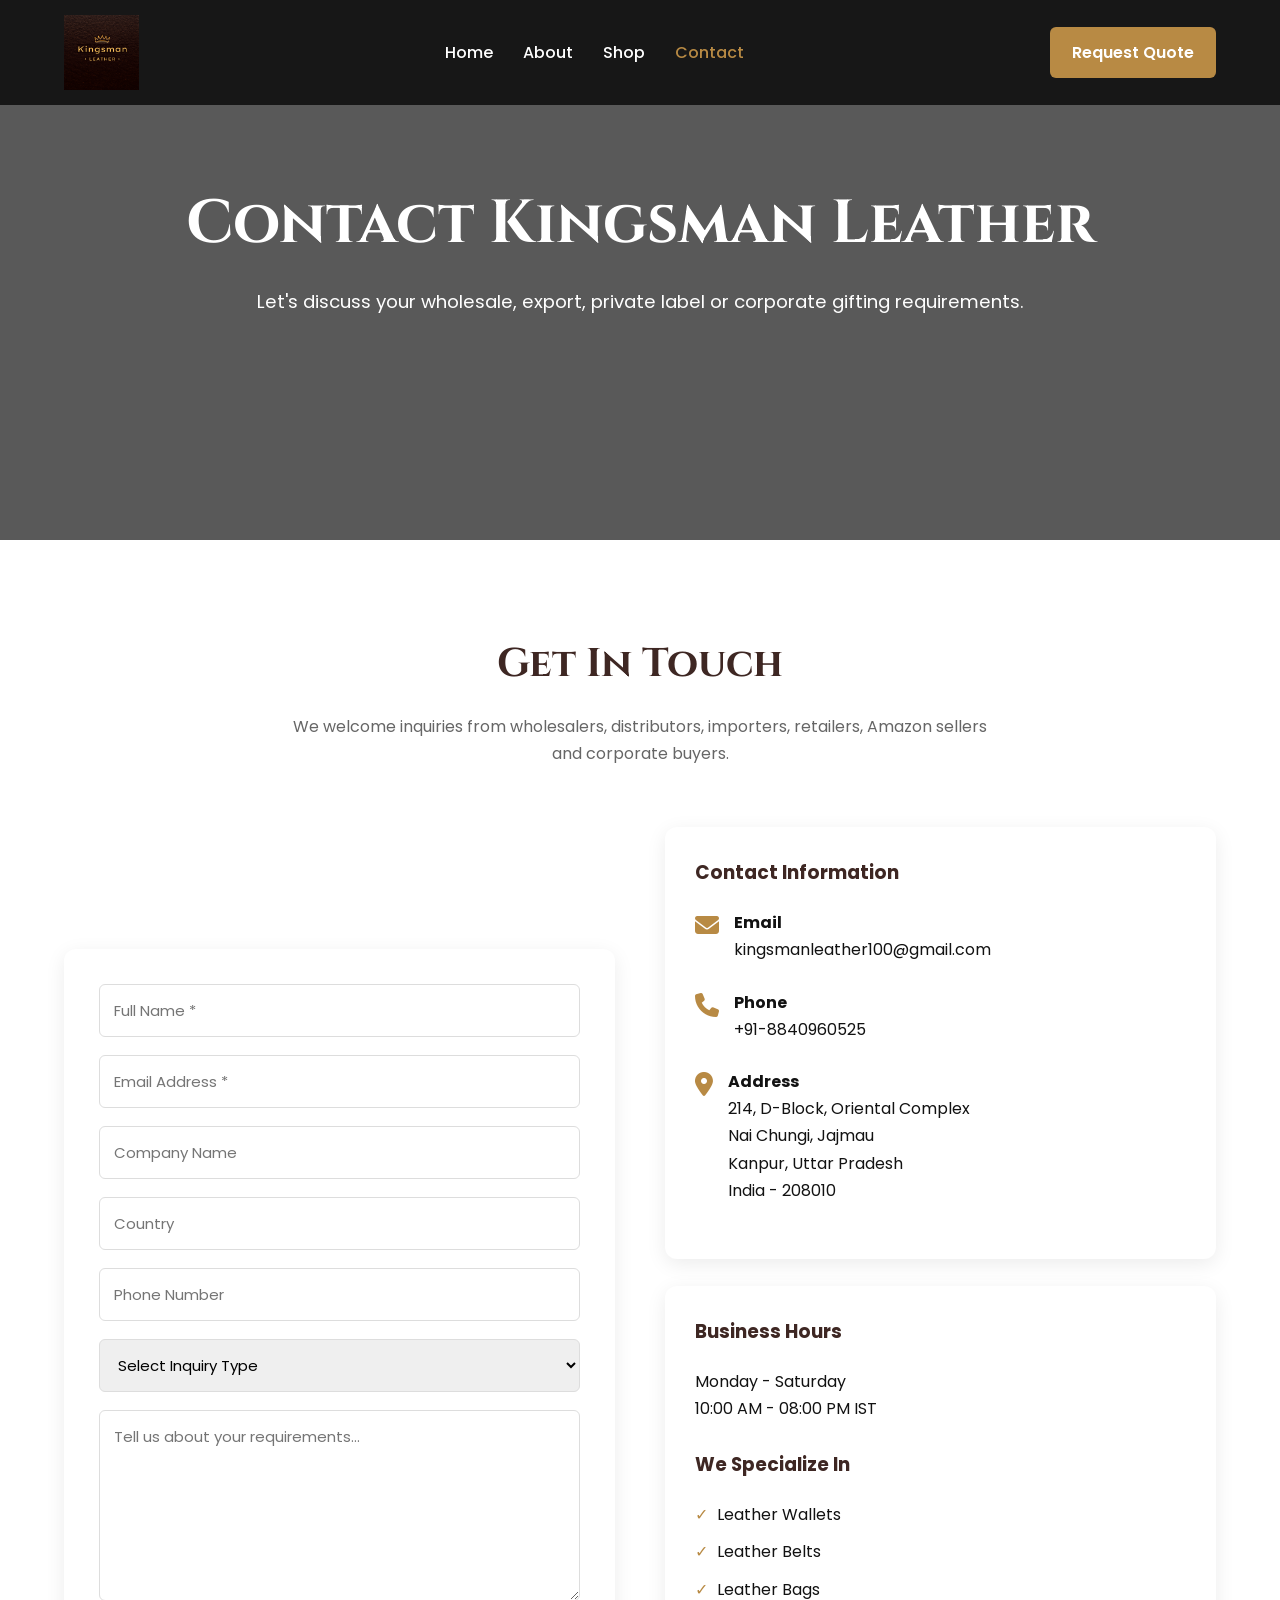
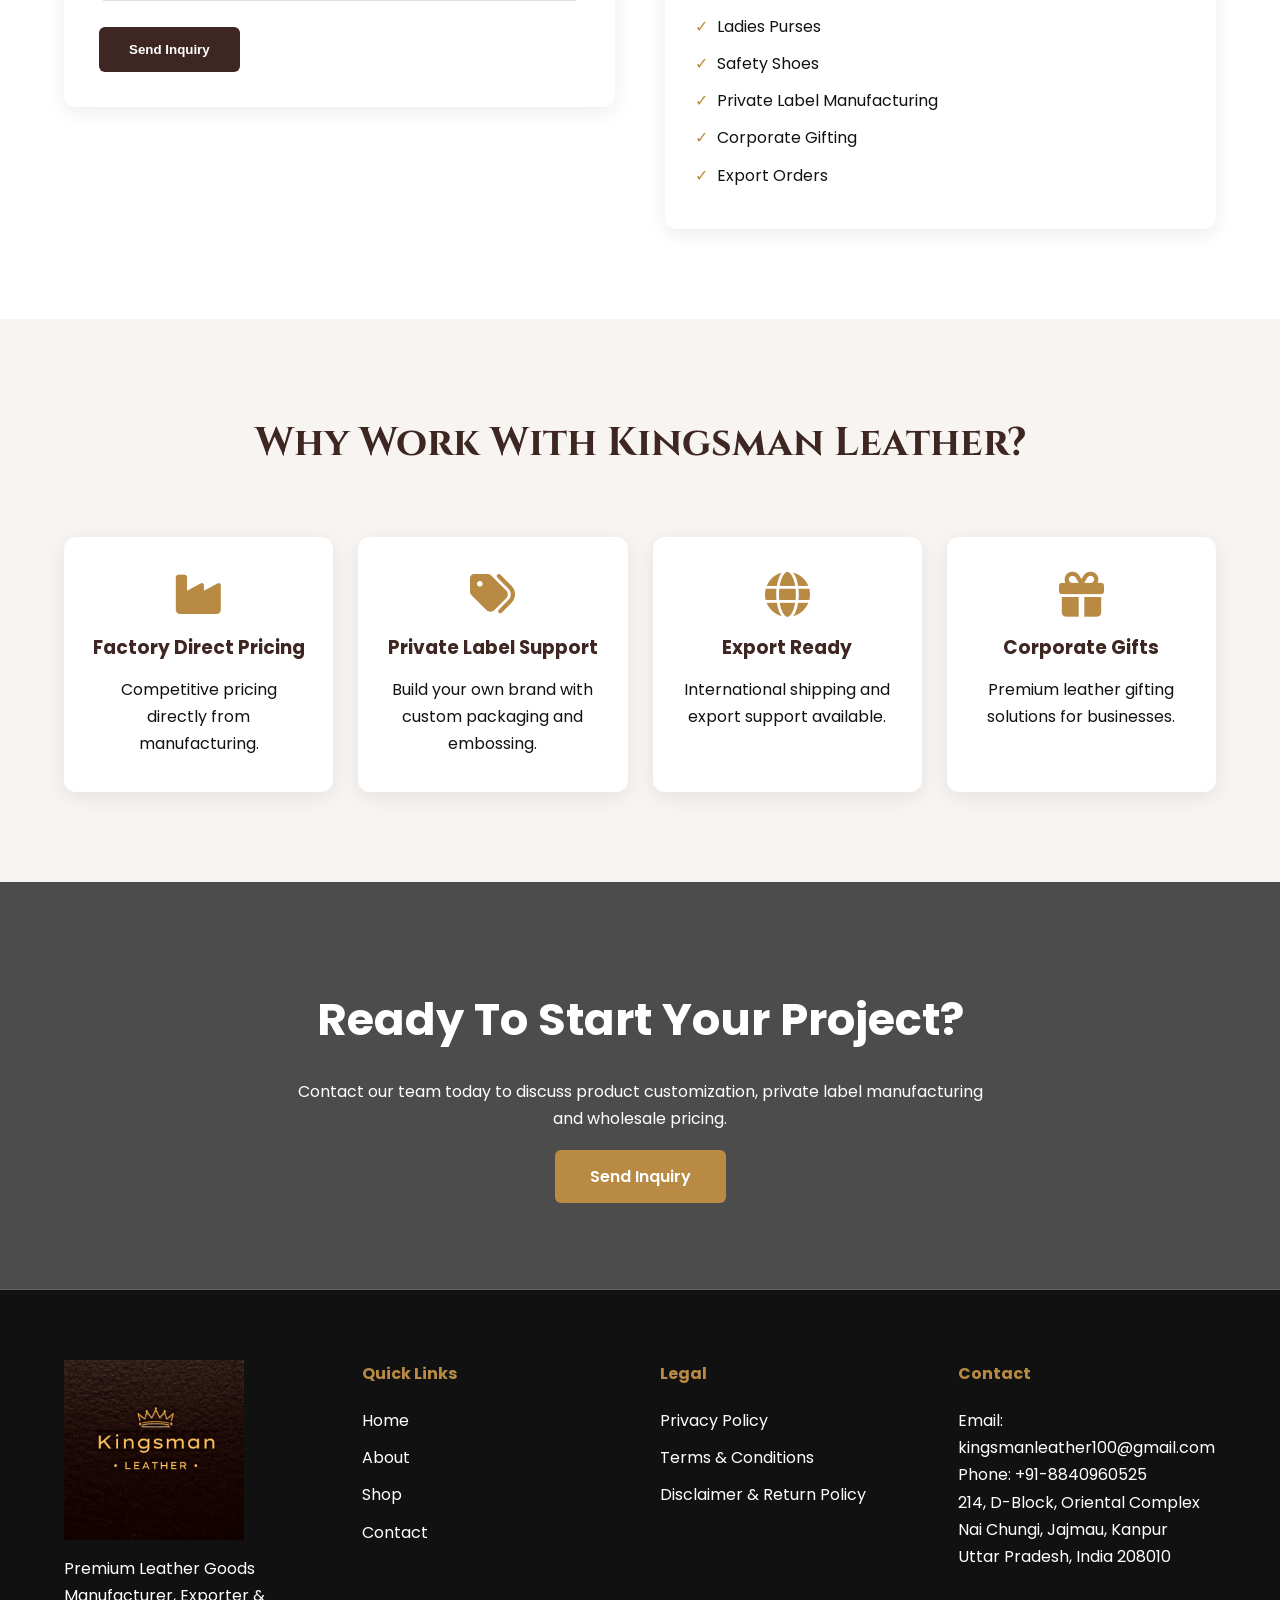
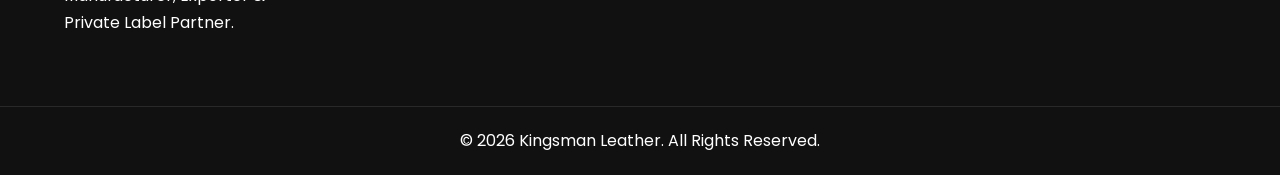
<file: contact.html>
<!DOCTYPE html>
<html lang="en">
<head>

    <meta charset="UTF-8">
    <meta name="viewport" content="width=device-width, initial-scale=1.0">

    <title>Contact Us | Kingsman Leather</title>
<link rel="icon" type="image/png" href="kl-icon.png">
<link rel="shortcut icon" href="kl-icon.png">
<link rel="apple-touch-icon" href="kl-icon.png">
    <meta name="description" content="Contact Kingsman Leather for wholesale inquiries, private label manufacturing, corporate gifting, exports and bulk leather goods orders.">

    <link rel="stylesheet" href="css/style.css">

    <link rel="preconnect" href="https://fonts.googleapis.com">

    <link href="https://fonts.googleapis.com/css2?family=Cinzel:wght@500;600;700&family=Poppins:wght@300;400;500;600;700&display=swap" rel="stylesheet">

    <link rel="stylesheet" href="https://cdnjs.cloudflare.com/ajax/libs/font-awesome/6.6.0/css/all.min.css">

</head>

<body>

<!-- HEADER -->

<header class="header">

    <div class="container navbar">

        <a href="index.html" class="logo">
            <img src="https://rmlinfo.github.io/Kingsman-Leather/kingsman-logo.png" alt="Kingsman Leather">
        </a>

        <nav>
            <ul class="nav-links">
                <li><a href="index.html">Home</a></li>
                <li><a href="about.html">About</a></li>
                <li><a href="shop.html">Shop</a></li>
                <li><a href="contact.html" class="active">Contact</a></li>
            </ul>
        </nav>

        <a href="contact.html" class="quote-btn">
            Request Quote
        </a>

    </div>

</header>

<!-- HERO -->

<section class="hero" style="height:60vh;background:url('https://images.unsplash.com/photo-1556740749-887f6717d7e4?auto=format&fit=crop&w=1800&q=80') center center/cover no-repeat;">

    <div class="hero-overlay"></div>

    <div class="hero-content">

        <h1>Contact Kingsman Leather</h1>

        <p>
            Let's discuss your wholesale, export, private label or corporate gifting requirements.
        </p>

    </div>

</section>

<!-- CONTACT SECTION -->

<section class="section">

    <div class="container">

        <div class="section-title">

            <h2>Get In Touch</h2>

            <p>
                We welcome inquiries from wholesalers, distributors,
                importers, retailers, Amazon sellers and corporate buyers.
            </p>

        </div>

        <div class="private-grid">

            <!-- CONTACT FORM -->

            <div>

                <form action="https://formsubmit.co/kingsmanleather100@gmail.com" method="POST" class="contact-form">

                    <!-- FormSubmit Settings -->

                    <input type="hidden" name="_subject" value="New Inquiry From Kingsman Leather Website">

                    <input type="hidden" name="_captcha" value="false">

                    <input type="hidden" name="_template" value="table">

                    <!-- Optional Thank You Page -->
                    <!-- Create thankyou.html later -->
                    <input type="hidden" name="_next" value="https://kingsmanleather.shop/thankyou.html">

                    <div class="form-group">
                        <input type="text" name="name" placeholder="Full Name *" required>
                    </div>

                    <div class="form-group">
                        <input type="email" name="email" placeholder="Email Address *" required>
                    </div>

                    <div class="form-group">
                        <input type="text" name="company" placeholder="Company Name">
                    </div>

                    <div class="form-group">
                        <input type="text" name="country" placeholder="Country">
                    </div>

                    <div class="form-group">
                        <input type="text" name="phone" placeholder="Phone Number">
                    </div>

                    <div class="form-group">
                        <select name="inquiry_type">

                            <option value="">Select Inquiry Type</option>

                            <option>Wholesale Order</option>

                            <option>Private Label Manufacturing</option>

                            <option>Corporate Gifting</option>

                            <option>Export Inquiry</option>

                            <option>Distributor Partnership</option>

                            <option>General Inquiry</option>

                        </select>
                    </div>

                    <div class="form-group">
                        <textarea name="message"
                                  rows="7"
                                  placeholder="Tell us about your requirements..."
                                  required></textarea>
                    </div>

                    <button type="submit" class="submit-btn">
                        Send Inquiry
                    </button>

                </form>

            </div>

            <!-- CONTACT INFO -->

            <div>

                <div class="contact-card">

                    <h3>Contact Information</h3>

                    <div class="contact-item">

                        <i class="fas fa-envelope"></i>

                        <div>
                            <strong>Email</strong>
                            <p>kingsmanleather100@gmail.com</p>
                        </div>

                    </div>

                    <div class="contact-item">

                        <i class="fas fa-phone"></i>

                        <div>
                            <strong>Phone</strong>
                            <p>+91-8840960525</p>
                        </div>

                    </div>

                    <div class="contact-item">

                        <i class="fas fa-location-dot"></i>

                        <div>
                            <strong>Address</strong>
                            <p>
                                214, D-Block, Oriental Complex<br> 
                                Nai Chungi, Jajmau<br>
                                Kanpur, Uttar Pradesh<br>
                                India - 208010
                            </p>
                        </div>

                    </div>

                </div>

                <br>

                <div class="contact-card">

                    <h3>Business Hours</h3>

                    <p>Monday - Saturday</p>
                    <p>10:00 AM - 08:00 PM IST</p>

                    <br>

                    <h3>We Specialize In</h3>

                    <ul class="benefits-dark">

                        <li>Leather Wallets</li>
                        <li>Leather Belts</li>
                        <li>Leather Bags</li>
                        <li>Ladies Purses</li>
                        <li>Safety Shoes</li>
                        <li>Private Label Manufacturing</li>
                        <li>Corporate Gifting</li>
                        <li>Export Orders</li>

                    </ul>

                </div>

            </div>

        </div>

    </div>

</section>

<!-- WHY CONTACT US -->

<section class="section products-section">

    <div class="container">

        <div class="section-title">

            <h2>Why Work With Kingsman Leather?</h2>

        </div>

        <div class="features-grid">

            <div class="feature-box">

                <i class="fas fa-industry"></i>

                <h3>Factory Direct Pricing</h3>

                <p>
                    Competitive pricing directly from manufacturing.
                </p>

            </div>

            <div class="feature-box">

                <i class="fas fa-tags"></i>

                <h3>Private Label Support</h3>

                <p>
                    Build your own brand with custom packaging and embossing.
                </p>

            </div>

            <div class="feature-box">

                <i class="fas fa-globe"></i>

                <h3>Export Ready</h3>

                <p>
                    International shipping and export support available.
                </p>

            </div>

            <div class="feature-box">

                <i class="fas fa-gift"></i>

                <h3>Corporate Gifts</h3>

                <p>
                    Premium leather gifting solutions for businesses.
                </p>

            </div>

        </div>

    </div>

</section>

<!-- CTA -->

<section class="cta-section">

    <div class="container">

        <h2>Ready To Start Your Project?</h2>

        <p>
            Contact our team today to discuss product customization,
            private label manufacturing and wholesale pricing.
        </p>

        <a href="#top" class="cta-btn">
            Send Inquiry
        </a>

    </div>

</section>

<!-- FOOTER -->

<footer>

    <div class="container footer-grid">

        <div>

            <img src="https://rmlinfo.github.io/Kingsman-Leather/kingsman-logo.png"
                 alt="Kingsman Leather"
                 class="footer-logo">

            <p>
                Premium Leather Goods Manufacturer,
                Exporter & Private Label Partner.
            </p>

        </div>

        <div>

            <h4>Quick Links</h4>

            <ul>
                <li><a href="index.html">Home</a></li>
                <li><a href="about.html">About</a></li>
                <li><a href="shop.html">Shop</a></li>
                <li><a href="contact.html">Contact</a></li>
            </ul>

        </div>

        <div>

            <h4>Legal</h4>

            <ul>
                <li><a href="privacy-policy.html">Privacy Policy</a></li>
                <li><a href="terms-and-conditions.html">Terms & Conditions</a></li>
                <li><a href="disclaimer-return-policy.html">Disclaimer & Return Policy</a></li>
            </ul>

        </div>

        <div>

            <h4>Contact</h4>

            <p>Email: kingsmanleather100@gmail.com</p>
            <p>Phone: +91-8840960525</p>
            <p>214, D-Block, Oriental Complex<br>
                Nai Chungi, Jajmau, Kanpur<br>
                Uttar Pradesh, India 208010</p>

        </div>

    </div>

    <div class="copyright">
        © 2026 Kingsman Leather. All Rights Reserved.
    </div>

</footer>

</body>
</html>
</file>
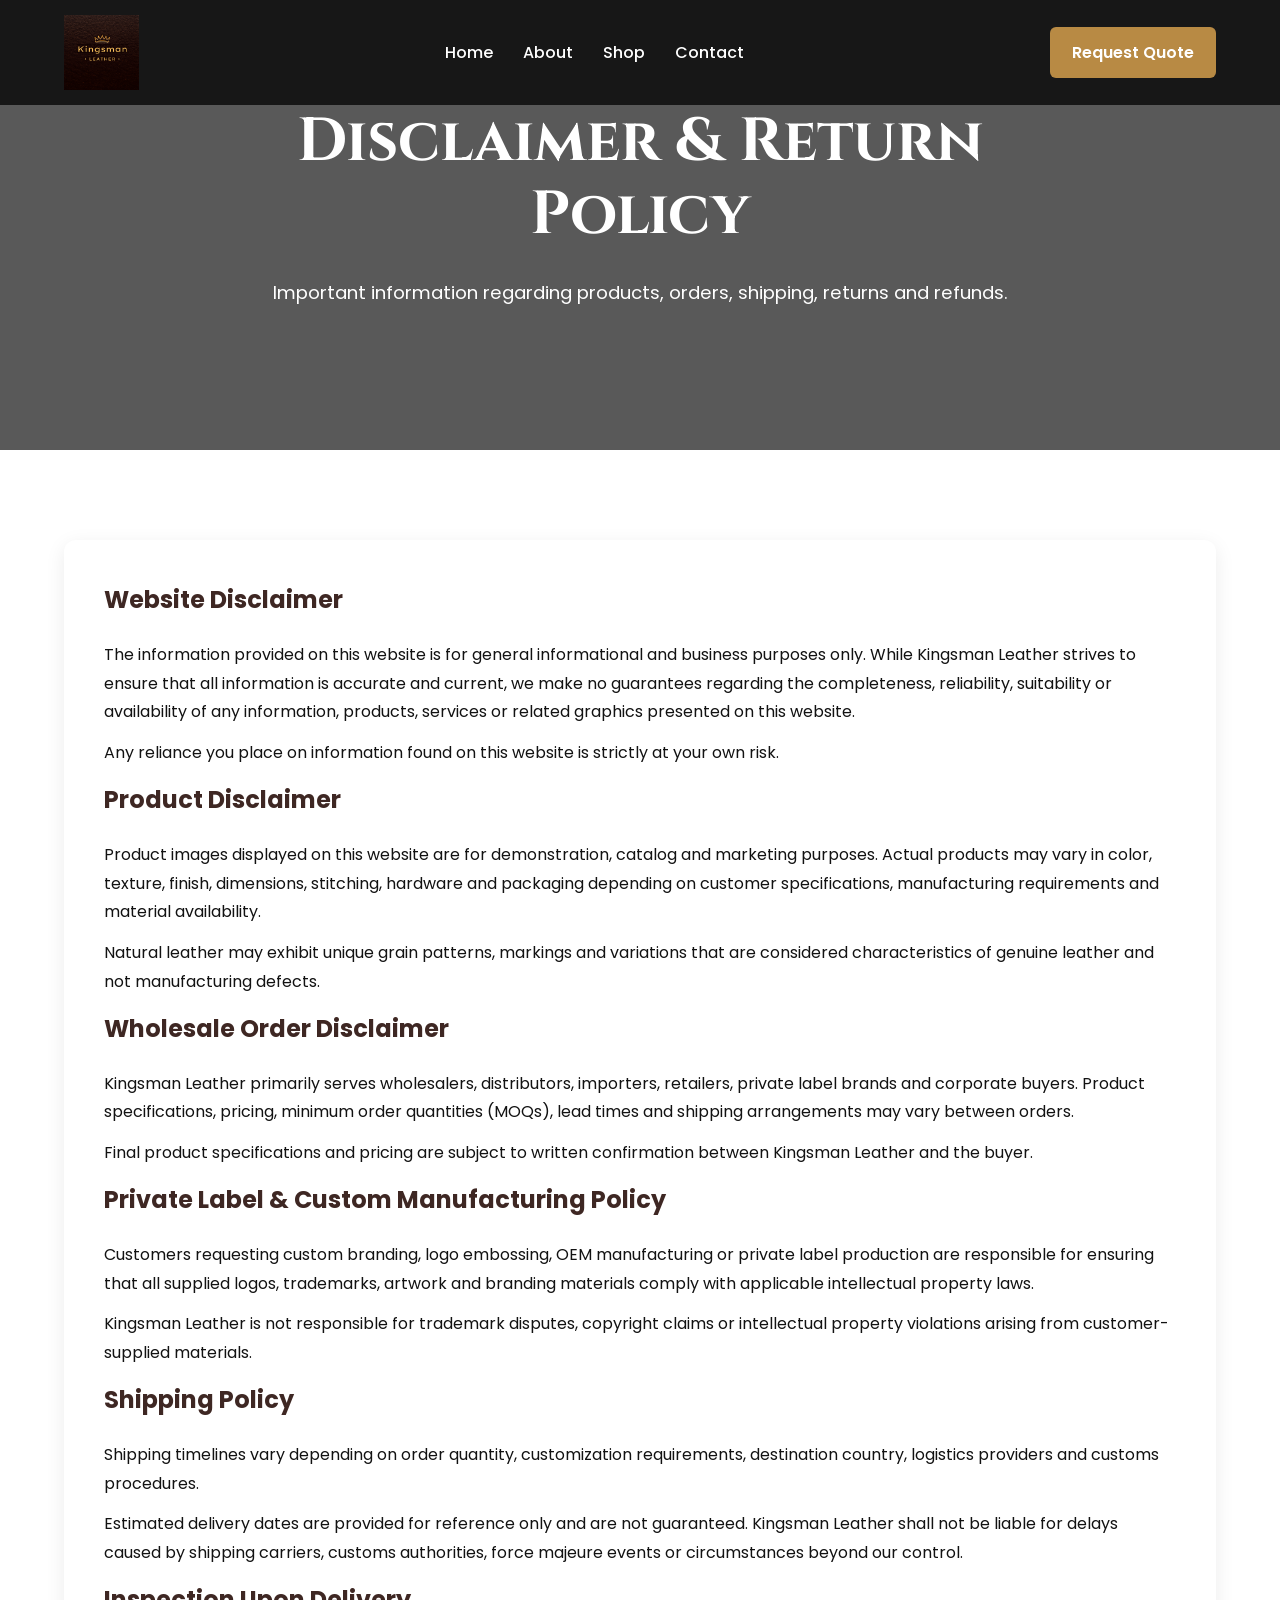
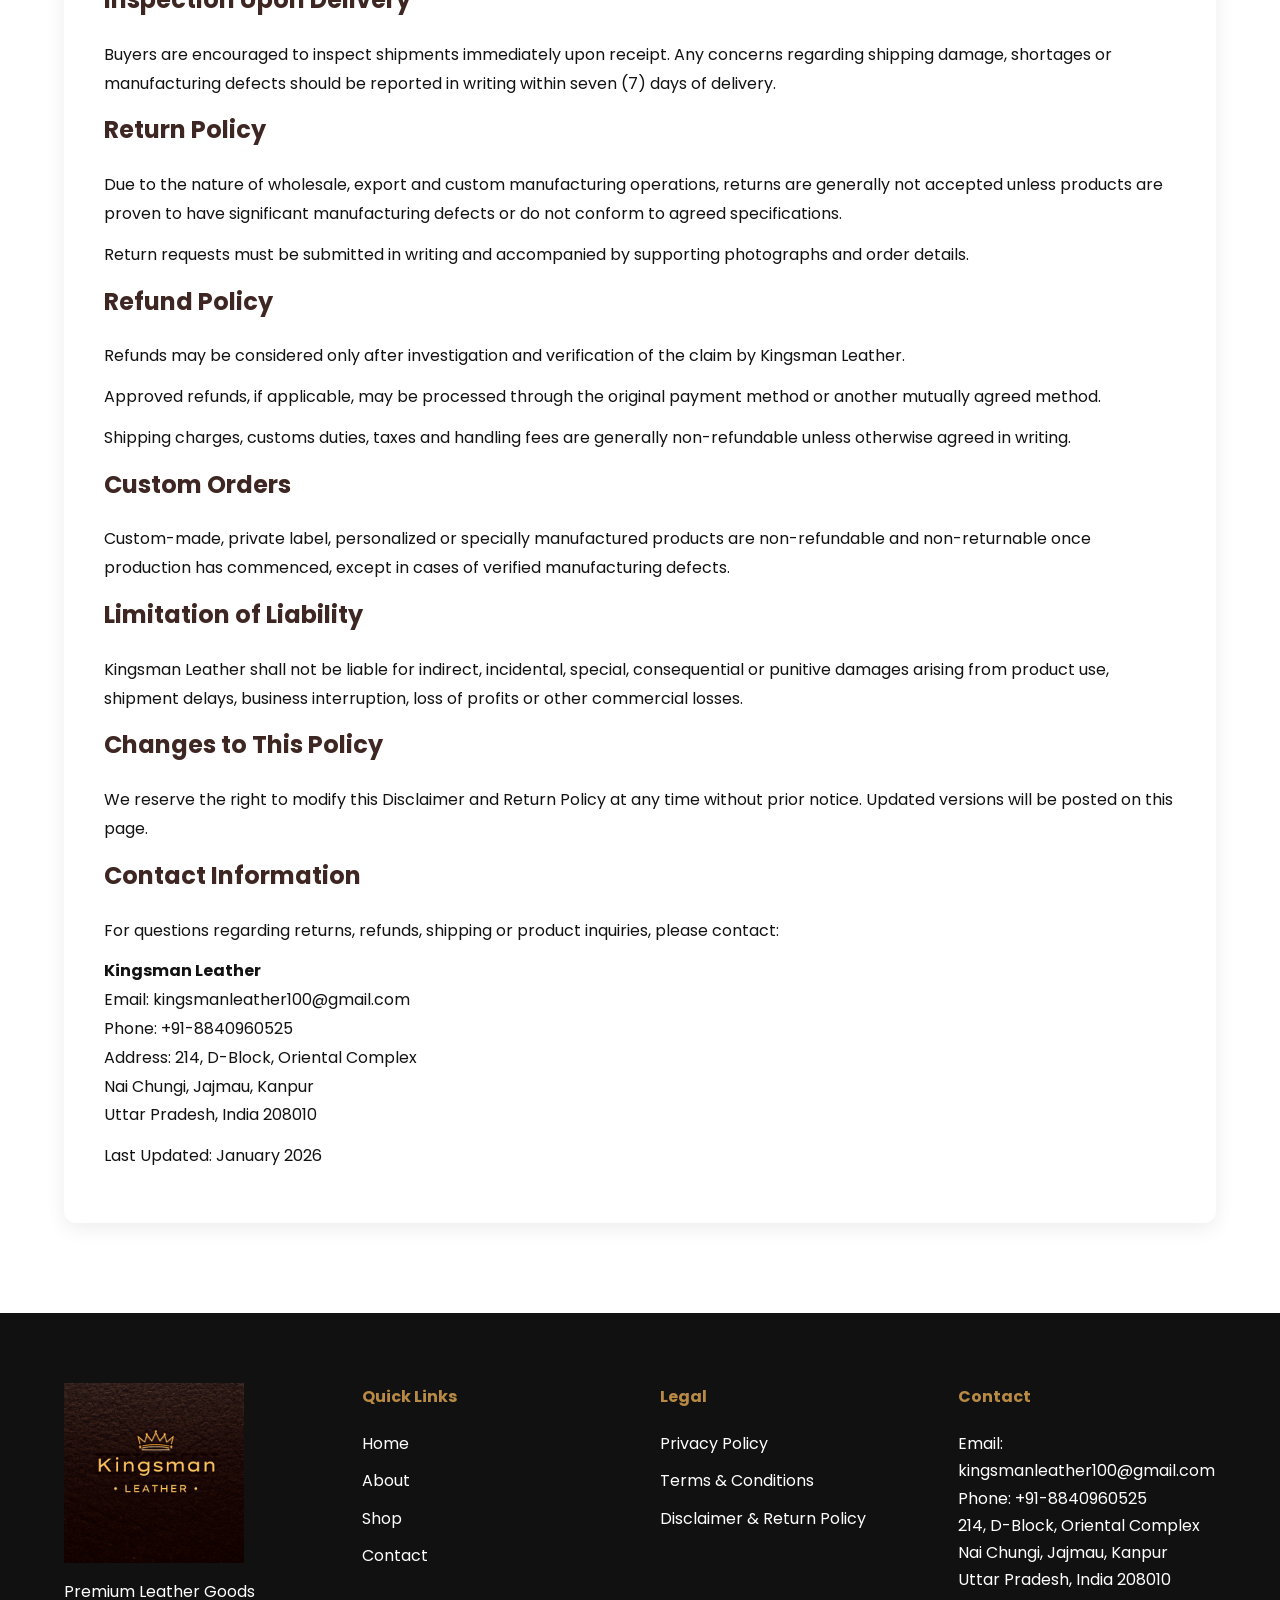
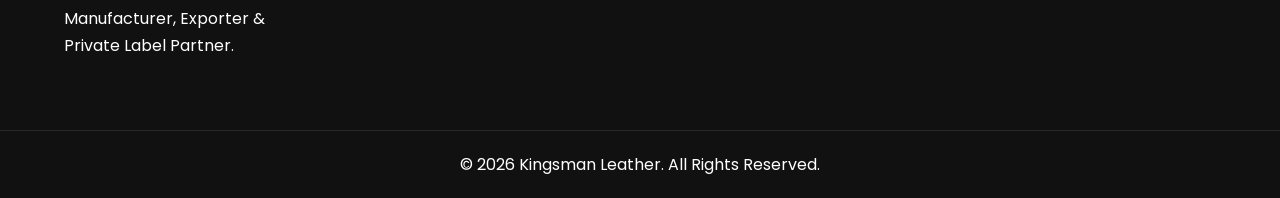
<file: disclaimer-return-policy.html>
<!DOCTYPE html>
<html lang="en">
<head>

    <meta charset="UTF-8">
    <meta name="viewport" content="width=device-width, initial-scale=1.0">

    <title>Disclaimer & Return Policy | Kingsman Leather</title>

    <meta name="description" content="Disclaimer, Return Policy, Refund Policy, Shipping Policy and Wholesale Order Terms for Kingsman Leather.">

    <link rel="stylesheet" href="css/style.css">

    <link rel="preconnect" href="https://fonts.googleapis.com">

    <link href="https://fonts.googleapis.com/css2?family=Cinzel:wght@500;600;700&family=Poppins:wght@300;400;500;600;700&display=swap" rel="stylesheet">

    <link rel="stylesheet" href="https://cdnjs.cloudflare.com/ajax/libs/font-awesome/6.6.0/css/all.min.css">

</head>

<body>

<!-- HEADER -->

<header class="header">

    <div class="container navbar">

        <a href="index.html" class="logo">
            <img src="https://rmlinfo.github.io/Kingsman-Leather/kingsman-logo.png" alt="Kingsman Leather">
        </a>

        <nav>
            <ul class="nav-links">
                <li><a href="index.html">Home</a></li>
                <li><a href="about.html">About</a></li>
                <li><a href="shop.html">Shop</a></li>
                <li><a href="contact.html">Contact</a></li>
            </ul>
        </nav>

        <a href="contact.html" class="quote-btn">
            Request Quote
        </a>

    </div>

</header>

<!-- HERO -->

<section class="hero" style="height:50vh;background:url('https://images.unsplash.com/photo-1517048676732-d65bc937f952?auto=format&fit=crop&w=1800&q=80') center center/cover no-repeat;">

    <div class="hero-overlay"></div>

    <div class="hero-content">

        <h1>Disclaimer & Return Policy</h1>

        <p>
            Important information regarding products, orders, shipping, returns and refunds.
        </p>

    </div>

</section>

<!-- CONTENT -->

<section class="section">

    <div class="container">

        <div class="legal-content">

            <h2>Website Disclaimer</h2>

            <p>
                The information provided on this website is for general informational
                and business purposes only. While Kingsman Leather strives to ensure
                that all information is accurate and current, we make no guarantees
                regarding the completeness, reliability, suitability or availability
                of any information, products, services or related graphics presented
                on this website.
            </p>

            <p>
                Any reliance you place on information found on this website is
                strictly at your own risk.
            </p>

            <h2>Product Disclaimer</h2>

            <p>
                Product images displayed on this website are for demonstration,
                catalog and marketing purposes. Actual products may vary in color,
                texture, finish, dimensions, stitching, hardware and packaging
                depending on customer specifications, manufacturing requirements
                and material availability.
            </p>

            <p>
                Natural leather may exhibit unique grain patterns, markings and
                variations that are considered characteristics of genuine leather
                and not manufacturing defects.
            </p>

            <h2>Wholesale Order Disclaimer</h2>

            <p>
                Kingsman Leather primarily serves wholesalers, distributors,
                importers, retailers, private label brands and corporate buyers.
                Product specifications, pricing, minimum order quantities (MOQs),
                lead times and shipping arrangements may vary between orders.
            </p>

            <p>
                Final product specifications and pricing are subject to written
                confirmation between Kingsman Leather and the buyer.
            </p>

            <h2>Private Label & Custom Manufacturing Policy</h2>

            <p>
                Customers requesting custom branding, logo embossing, OEM
                manufacturing or private label production are responsible for
                ensuring that all supplied logos, trademarks, artwork and branding
                materials comply with applicable intellectual property laws.
            </p>

            <p>
                Kingsman Leather is not responsible for trademark disputes,
                copyright claims or intellectual property violations arising from
                customer-supplied materials.
            </p>

            <h2>Shipping Policy</h2>

            <p>
                Shipping timelines vary depending on order quantity, customization
                requirements, destination country, logistics providers and customs
                procedures.
            </p>

            <p>
                Estimated delivery dates are provided for reference only and are
                not guaranteed. Kingsman Leather shall not be liable for delays
                caused by shipping carriers, customs authorities, force majeure
                events or circumstances beyond our control.
            </p>

            <h2>Inspection Upon Delivery</h2>

            <p>
                Buyers are encouraged to inspect shipments immediately upon receipt.
                Any concerns regarding shipping damage, shortages or manufacturing
                defects should be reported in writing within seven (7) days of
                delivery.
            </p>

            <h2>Return Policy</h2>

            <p>
                Due to the nature of wholesale, export and custom manufacturing
                operations, returns are generally not accepted unless products are
                proven to have significant manufacturing defects or do not conform
                to agreed specifications.
            </p>

            <p>
                Return requests must be submitted in writing and accompanied by
                supporting photographs and order details.
            </p>

            <h2>Refund Policy</h2>

            <p>
                Refunds may be considered only after investigation and verification
                of the claim by Kingsman Leather.
            </p>

            <p>
                Approved refunds, if applicable, may be processed through the
                original payment method or another mutually agreed method.
            </p>

            <p>
                Shipping charges, customs duties, taxes and handling fees are
                generally non-refundable unless otherwise agreed in writing.
            </p>

            <h2>Custom Orders</h2>

            <p>
                Custom-made, private label, personalized or specially manufactured
                products are non-refundable and non-returnable once production has
                commenced, except in cases of verified manufacturing defects.
            </p>

            <h2>Limitation of Liability</h2>

            <p>
                Kingsman Leather shall not be liable for indirect, incidental,
                special, consequential or punitive damages arising from product use,
                shipment delays, business interruption, loss of profits or other
                commercial losses.
            </p>

            <h2>Changes to This Policy</h2>

            <p>
                We reserve the right to modify this Disclaimer and Return Policy
                at any time without prior notice. Updated versions will be posted
                on this page.
            </p>

            <h2>Contact Information</h2>

            <p>
                For questions regarding returns, refunds, shipping or product
                inquiries, please contact:
            </p>

            <p>
                <strong>Kingsman Leather</strong><br>
                Email: kingsmanleather100@gmail.com<br>
                Phone: +91-8840960525<br>
                Address: 214, D-Block, Oriental Complex<br>
                Nai Chungi, Jajmau, Kanpur<br>
                Uttar Pradesh, India 208010
            </p>

            <p>
                Last Updated: January 2026
            </p>

        </div>

    </div>

</section>

<!-- FOOTER -->

<footer>

    <div class="container footer-grid">

        <div>

            <img src="https://rmlinfo.github.io/Kingsman-Leather/kingsman-logo.png"
                 alt="Kingsman Leather"
                 class="footer-logo">

            <p>
                Premium Leather Goods Manufacturer,
                Exporter & Private Label Partner.
            </p>

        </div>

        <div>

            <h4>Quick Links</h4>

            <ul>
                <li><a href="index.html">Home</a></li>
                <li><a href="about.html">About</a></li>
                <li><a href="shop.html">Shop</a></li>
                <li><a href="contact.html">Contact</a></li>
            </ul>

        </div>

        <div>

            <h4>Legal</h4>

            <ul>
                <li><a href="privacy-policy.html">Privacy Policy</a></li>
                <li><a href="terms-and-conditions.html">Terms & Conditions</a></li>
                <li><a href="disclaimer-return-policy.html">Disclaimer & Return Policy</a></li>
            </ul>

        </div>

        <div>

            <h4>Contact</h4>

            <p>Email: kingsmanleather100@gmail.com</p>
            <p>Phone: +91-8840960525</p>
            <p>214, D-Block, Oriental Complex<br>
                Nai Chungi, Jajmau, Kanpur<br>
                Uttar Pradesh, India 208010</p>

        </div>

    </div>

    <div class="copyright">
        © 2026 Kingsman Leather. All Rights Reserved.
    </div>

</footer>

</body>
</html>
</file>
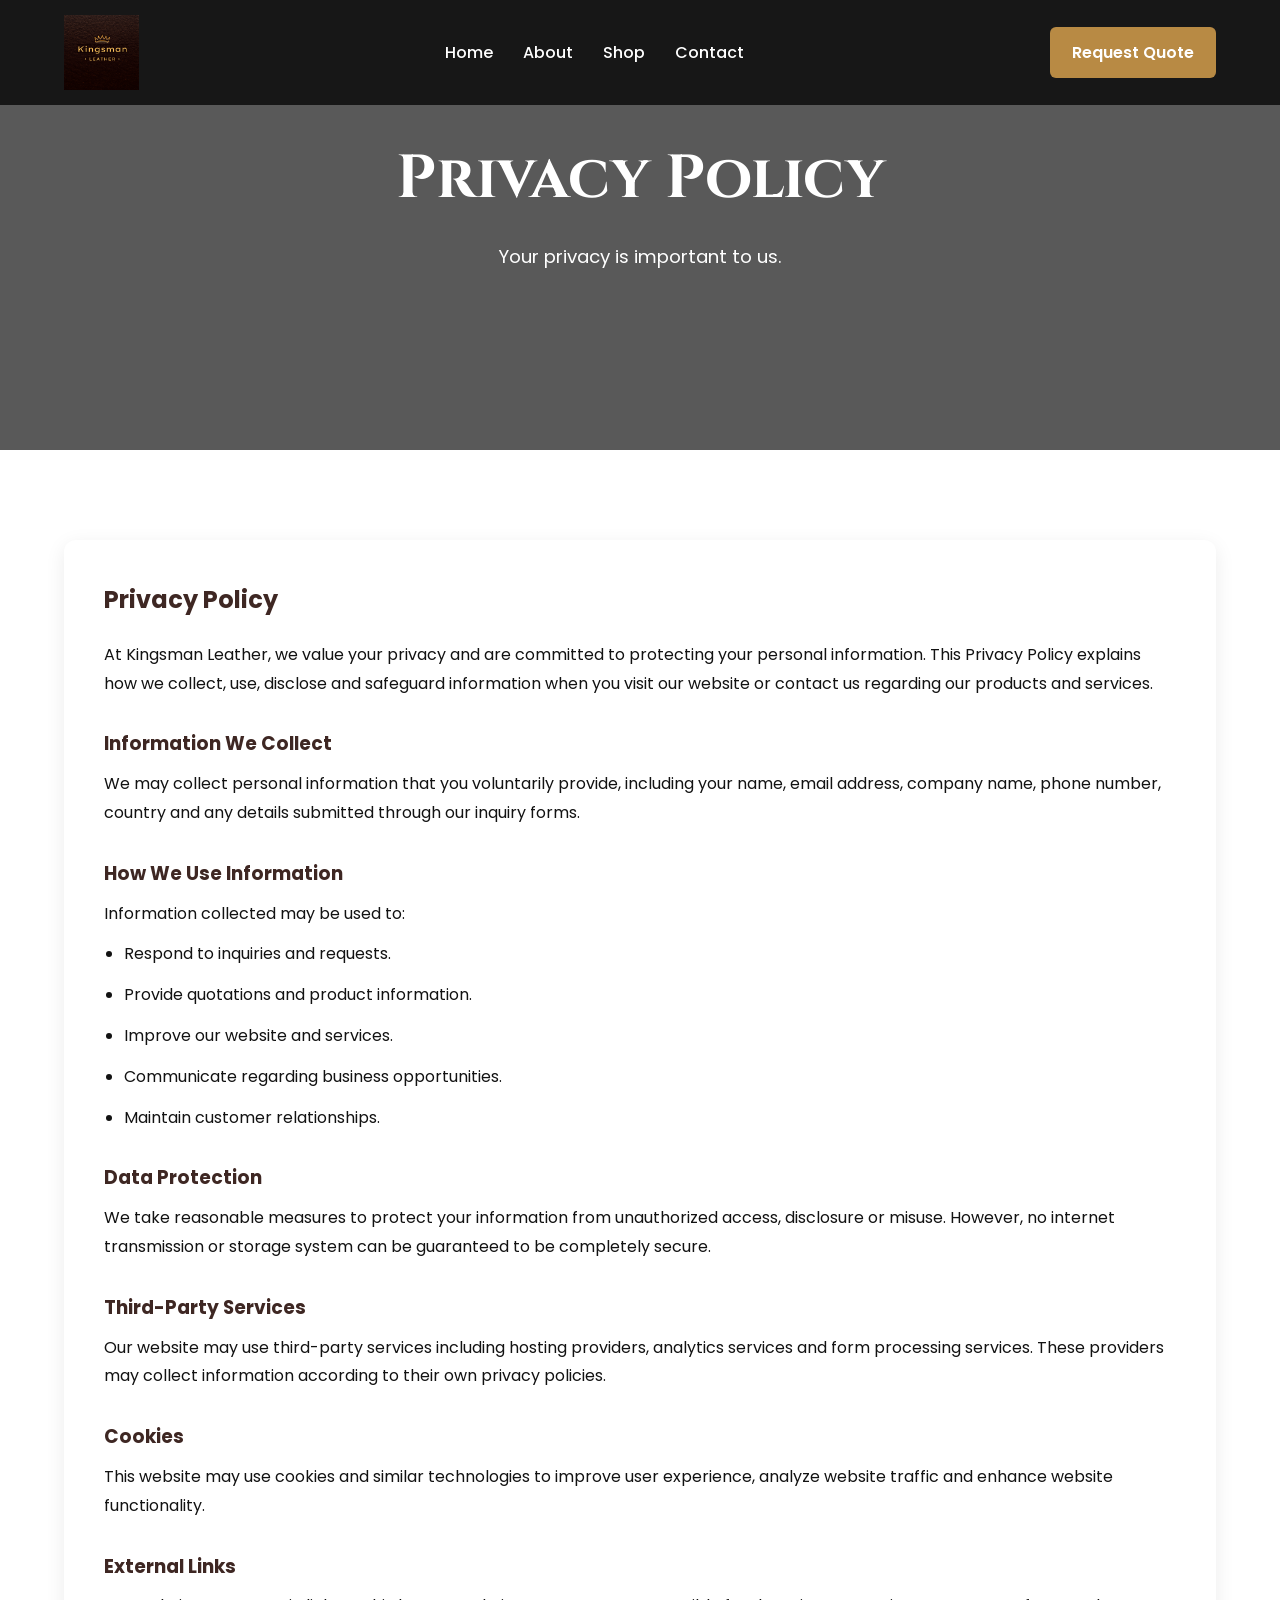
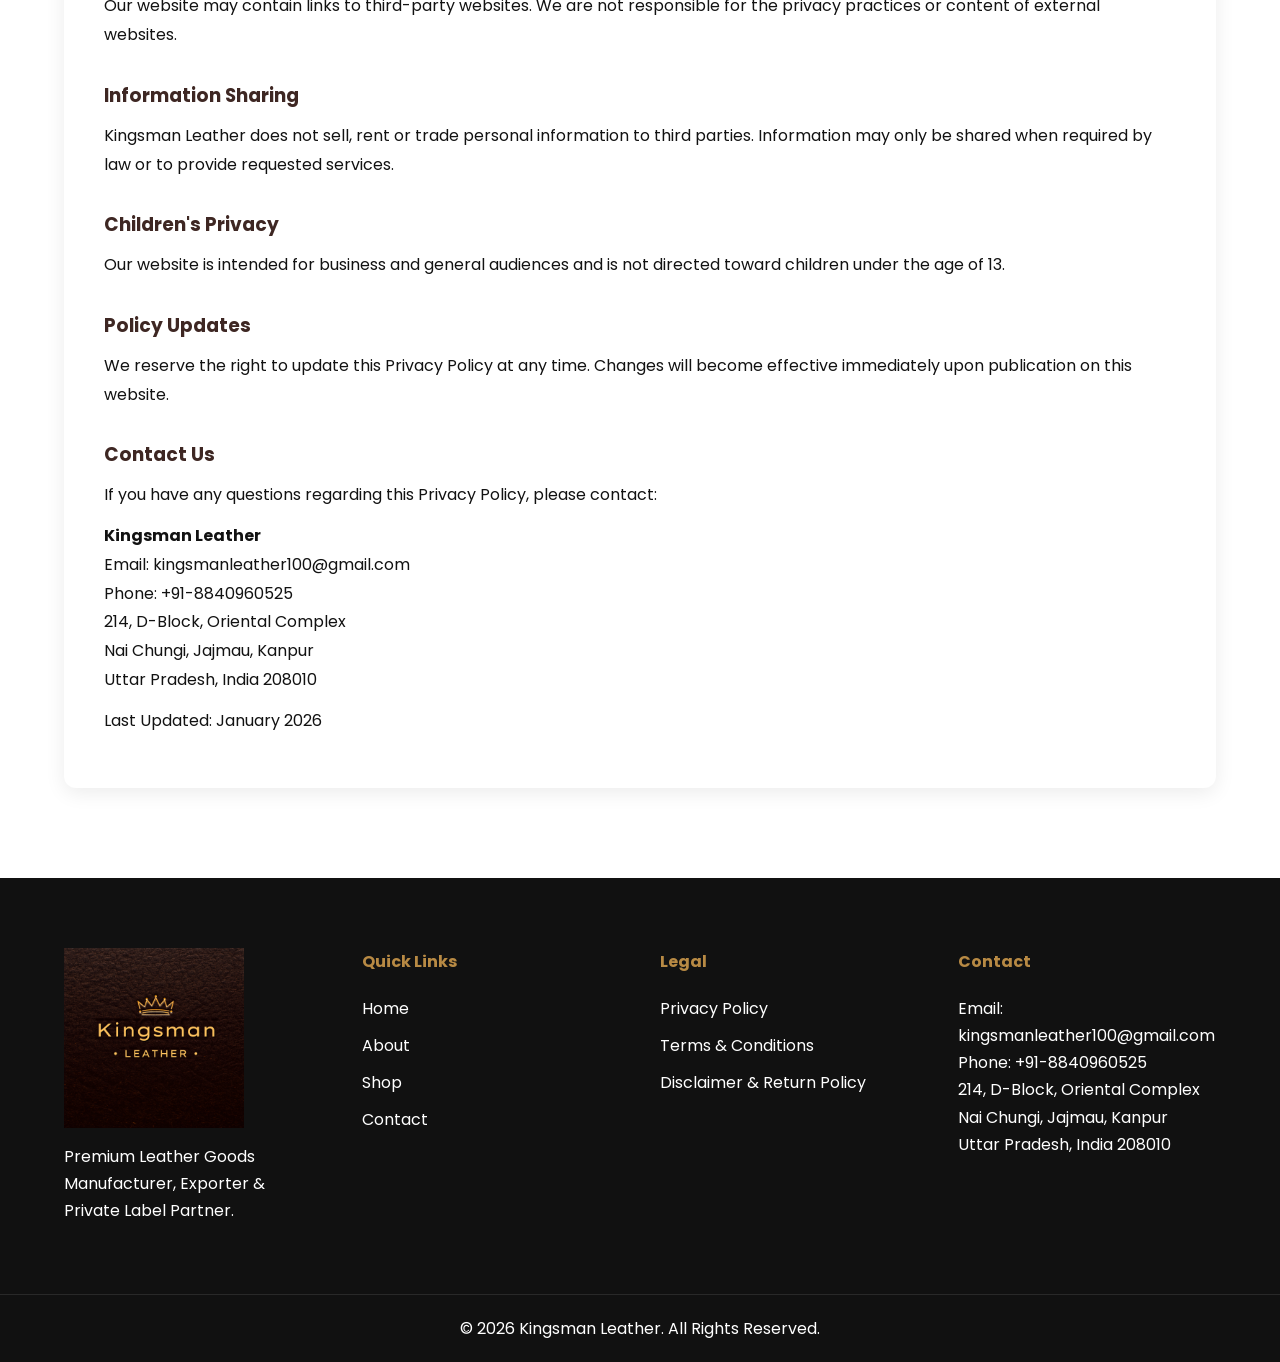
<file: privacy-policy.html>
<!DOCTYPE html>
<html lang="en">
<head>

    <meta charset="UTF-8">
    <meta name="viewport" content="width=device-width, initial-scale=1.0">

    <title>Privacy Policy | Kingsman Leather</title>

    <meta name="description" content="Privacy Policy for Kingsman Leather. Learn how we collect, use and protect your information.">

    <link rel="stylesheet" href="css/style.css">

    <link rel="preconnect" href="https://fonts.googleapis.com">

    <link href="https://fonts.googleapis.com/css2?family=Cinzel:wght@500;600;700&family=Poppins:wght@300;400;500;600;700&display=swap" rel="stylesheet">

    <link rel="stylesheet" href="https://cdnjs.cloudflare.com/ajax/libs/font-awesome/6.6.0/css/all.min.css">

</head>

<body>

<!-- HEADER -->

<header class="header">

    <div class="container navbar">

        <a href="index.html" class="logo">
            <img src="https://rmlinfo.github.io/Kingsman-Leather/kingsman-logo.png" alt="Kingsman Leather">
        </a>

        <nav>
            <ul class="nav-links">
                <li><a href="index.html">Home</a></li>
                <li><a href="about.html">About</a></li>
                <li><a href="shop.html">Shop</a></li>
                <li><a href="contact.html">Contact</a></li>
            </ul>
        </nav>

        <a href="contact.html" class="quote-btn">
            Request Quote
        </a>

    </div>

</header>

<!-- HERO -->

<section class="hero" style="height:50vh;background:url('https://images.unsplash.com/photo-1450101499163-c8848c66ca85?auto=format&fit=crop&w=1800&q=80') center center/cover no-repeat;">

    <div class="hero-overlay"></div>

    <div class="hero-content">

        <h1>Privacy Policy</h1>

        <p>
            Your privacy is important to us.
        </p>

    </div>

</section>

<!-- CONTENT -->

<section class="section">

    <div class="container">

        <div class="legal-content">

            <h2>Privacy Policy</h2>

            <p>
                At Kingsman Leather, we value your privacy and are committed to protecting
                your personal information. This Privacy Policy explains how we collect,
                use, disclose and safeguard information when you visit our website or
                contact us regarding our products and services.
            </p>

            <h3>Information We Collect</h3>

            <p>
                We may collect personal information that you voluntarily provide,
                including your name, email address, company name, phone number,
                country and any details submitted through our inquiry forms.
            </p>

            <h3>How We Use Information</h3>

            <p>
                Information collected may be used to:
            </p>

            <ul>
                <li>Respond to inquiries and requests.</li>
                <li>Provide quotations and product information.</li>
                <li>Improve our website and services.</li>
                <li>Communicate regarding business opportunities.</li>
                <li>Maintain customer relationships.</li>
            </ul>

            <h3>Data Protection</h3>

            <p>
                We take reasonable measures to protect your information from
                unauthorized access, disclosure or misuse. However, no internet
                transmission or storage system can be guaranteed to be completely secure.
            </p>

            <h3>Third-Party Services</h3>

            <p>
                Our website may use third-party services including hosting providers,
                analytics services and form processing services. These providers may
                collect information according to their own privacy policies.
            </p>

            <h3>Cookies</h3>

            <p>
                This website may use cookies and similar technologies to improve user
                experience, analyze website traffic and enhance website functionality.
            </p>

            <h3>External Links</h3>

            <p>
                Our website may contain links to third-party websites. We are not
                responsible for the privacy practices or content of external websites.
            </p>

            <h3>Information Sharing</h3>

            <p>
                Kingsman Leather does not sell, rent or trade personal information to
                third parties. Information may only be shared when required by law or
                to provide requested services.
            </p>

            <h3>Children's Privacy</h3>

            <p>
                Our website is intended for business and general audiences and is not
                directed toward children under the age of 13.
            </p>

            <h3>Policy Updates</h3>

            <p>
                We reserve the right to update this Privacy Policy at any time. Changes
                will become effective immediately upon publication on this website.
            </p>

            <h3>Contact Us</h3>

            <p>
                If you have any questions regarding this Privacy Policy, please contact:
            </p>

            <p>
                <strong>Kingsman Leather</strong><br>
                Email: kingsmanleather100@gmail.com<br>
                Phone: +91-8840960525<br>
                214, D-Block, Oriental Complex<br>
                Nai Chungi, Jajmau, Kanpur<br>
                Uttar Pradesh, India 208010
            </p>

            <p>
                Last Updated: January 2026
            </p>

        </div>

    </div>

</section>

<!-- FOOTER -->

<footer>

    <div class="container footer-grid">

        <div>

            <img src="https://rmlinfo.github.io/Kingsman-Leather/kingsman-logo.png"
                 alt="Kingsman Leather"
                 class="footer-logo">

            <p>
                Premium Leather Goods Manufacturer,
                Exporter & Private Label Partner.
            </p>

        </div>

        <div>

            <h4>Quick Links</h4>

            <ul>
                <li><a href="index.html">Home</a></li>
                <li><a href="about.html">About</a></li>
                <li><a href="shop.html">Shop</a></li>
                <li><a href="contact.html">Contact</a></li>
            </ul>

        </div>

        <div>

            <h4>Legal</h4>

            <ul>
                <li><a href="privacy-policy.html">Privacy Policy</a></li>
                <li><a href="terms-and-conditions.html">Terms & Conditions</a></li>
                <li><a href="disclaimer-return-policy.html">Disclaimer & Return Policy</a></li>
            </ul>

        </div>

        <div>

            <h4>Contact</h4>

            <p>Email: kingsmanleather100@gmail.com</p>
            <p>Phone: +91-8840960525</p>
            <p>214, D-Block, Oriental Complex<br>
                Nai Chungi, Jajmau, Kanpur<br>
                Uttar Pradesh, India 208010</p>

        </div>

    </div>

    <div class="copyright">
        © 2026 Kingsman Leather. All Rights Reserved.
    </div>

</footer>

</body>
</html>
</file>
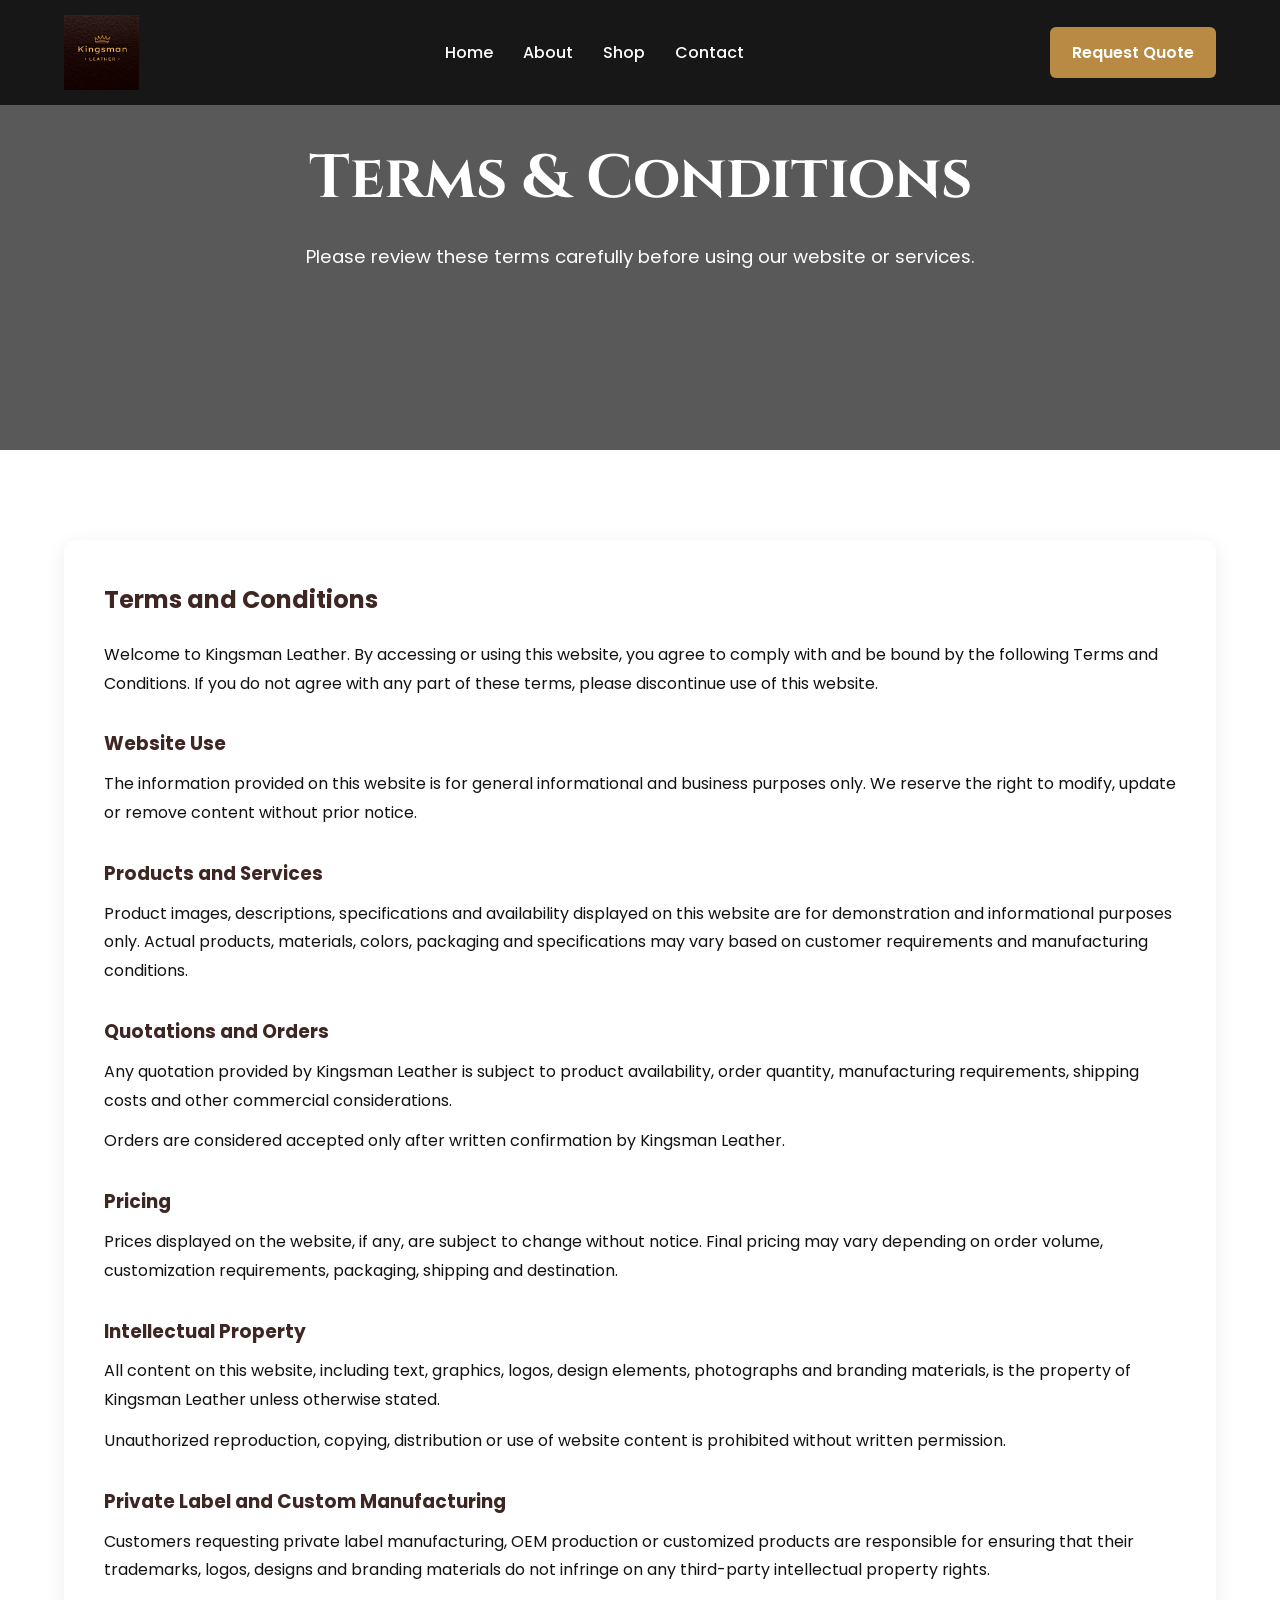
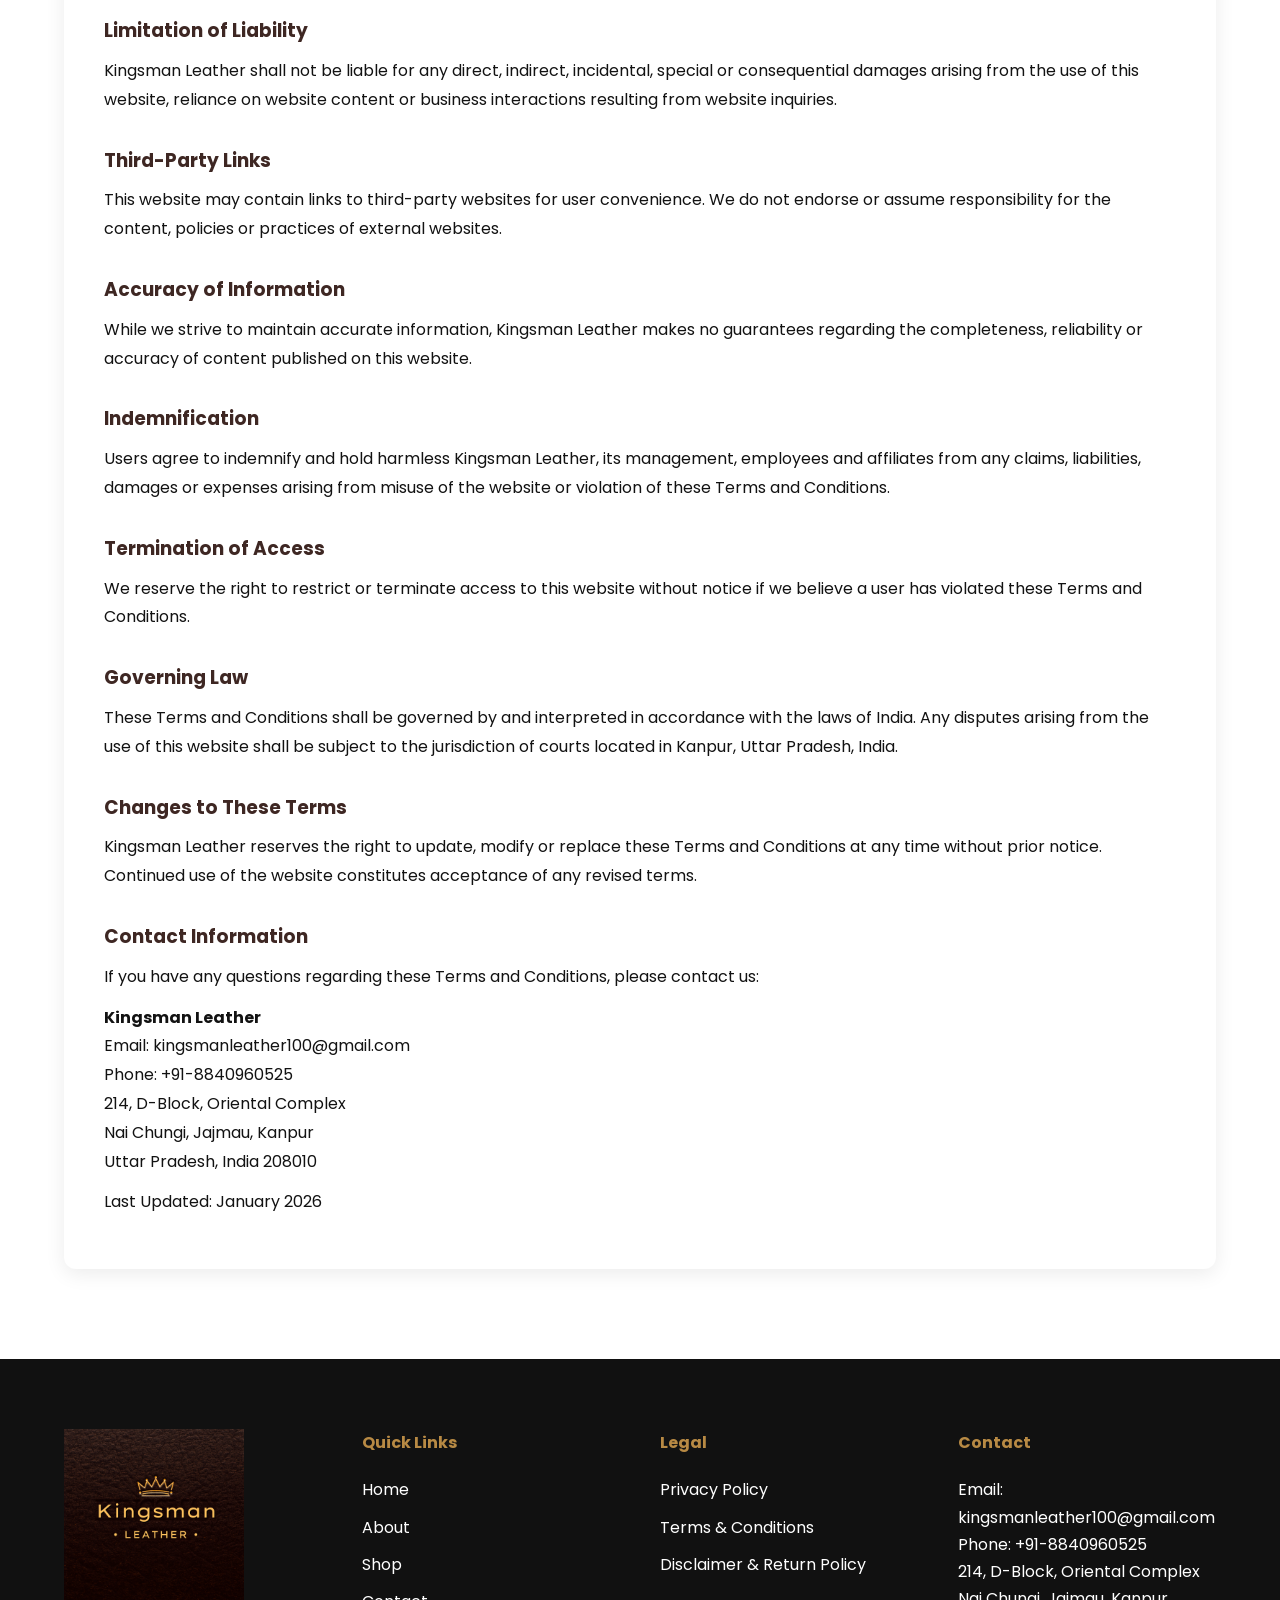
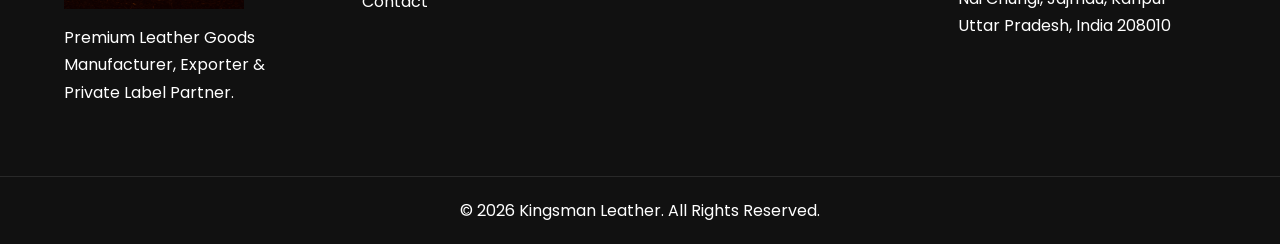
<file: terms-and-conditions.html>
<!DOCTYPE html>
<html lang="en">
<head>

    <meta charset="UTF-8">
    <meta name="viewport" content="width=device-width, initial-scale=1.0">

    <title>Terms & Conditions | Kingsman Leather</title>

    <meta name="description" content="Terms and Conditions for Kingsman Leather website, products, inquiries and business services.">

    <link rel="stylesheet" href="css/style.css">

    <link rel="preconnect" href="https://fonts.googleapis.com">

    <link href="https://fonts.googleapis.com/css2?family=Cinzel:wght@500;600;700&family=Poppins:wght@300;400;500;600;700&display=swap" rel="stylesheet">

    <link rel="stylesheet" href="https://cdnjs.cloudflare.com/ajax/libs/font-awesome/6.6.0/css/all.min.css">

</head>

<body>

<!-- HEADER -->

<header class="header">

    <div class="container navbar">

        <a href="index.html" class="logo">
            <img src="https://rmlinfo.github.io/Kingsman-Leather/kingsman-logo.png" alt="Kingsman Leather">
        </a>

        <nav>
            <ul class="nav-links">
                <li><a href="index.html">Home</a></li>
                <li><a href="about.html">About</a></li>
                <li><a href="shop.html">Shop</a></li>
                <li><a href="contact.html">Contact</a></li>
            </ul>
        </nav>

        <a href="contact.html" class="quote-btn">
            Request Quote
        </a>

    </div>

</header>

<!-- HERO -->

<section class="hero" style="height:50vh;background:url('https://images.unsplash.com/photo-1521791136064-7986c2920216?auto=format&fit=crop&w=1800&q=80') center center/cover no-repeat;">

    <div class="hero-overlay"></div>

    <div class="hero-content">

        <h1>Terms & Conditions</h1>

        <p>
            Please review these terms carefully before using our website or services.
        </p>

    </div>

</section>

<!-- CONTENT -->

<section class="section">

    <div class="container">

        <div class="legal-content">

            <h2>Terms and Conditions</h2>

            <p>
                Welcome to Kingsman Leather. By accessing or using this website,
                you agree to comply with and be bound by the following Terms and
                Conditions. If you do not agree with any part of these terms,
                please discontinue use of this website.
            </p>

            <h3>Website Use</h3>

            <p>
                The information provided on this website is for general
                informational and business purposes only. We reserve the right
                to modify, update or remove content without prior notice.
            </p>

            <h3>Products and Services</h3>

            <p>
                Product images, descriptions, specifications and availability
                displayed on this website are for demonstration and informational
                purposes only. Actual products, materials, colors, packaging and
                specifications may vary based on customer requirements and
                manufacturing conditions.
            </p>

            <h3>Quotations and Orders</h3>

            <p>
                Any quotation provided by Kingsman Leather is subject to product
                availability, order quantity, manufacturing requirements,
                shipping costs and other commercial considerations.
            </p>

            <p>
                Orders are considered accepted only after written confirmation
                by Kingsman Leather.
            </p>

            <h3>Pricing</h3>

            <p>
                Prices displayed on the website, if any, are subject to change
                without notice. Final pricing may vary depending on order volume,
                customization requirements, packaging, shipping and destination.
            </p>

            <h3>Intellectual Property</h3>

            <p>
                All content on this website, including text, graphics, logos,
                design elements, photographs and branding materials, is the
                property of Kingsman Leather unless otherwise stated.
            </p>

            <p>
                Unauthorized reproduction, copying, distribution or use of
                website content is prohibited without written permission.
            </p>

            <h3>Private Label and Custom Manufacturing</h3>

            <p>
                Customers requesting private label manufacturing, OEM production
                or customized products are responsible for ensuring that their
                trademarks, logos, designs and branding materials do not infringe
                on any third-party intellectual property rights.
            </p>

            <h3>Limitation of Liability</h3>

            <p>
                Kingsman Leather shall not be liable for any direct, indirect,
                incidental, special or consequential damages arising from the use
                of this website, reliance on website content or business
                interactions resulting from website inquiries.
            </p>

            <h3>Third-Party Links</h3>

            <p>
                This website may contain links to third-party websites for user
                convenience. We do not endorse or assume responsibility for the
                content, policies or practices of external websites.
            </p>

            <h3>Accuracy of Information</h3>

            <p>
                While we strive to maintain accurate information, Kingsman
                Leather makes no guarantees regarding the completeness,
                reliability or accuracy of content published on this website.
            </p>

            <h3>Indemnification</h3>

            <p>
                Users agree to indemnify and hold harmless Kingsman Leather,
                its management, employees and affiliates from any claims,
                liabilities, damages or expenses arising from misuse of the
                website or violation of these Terms and Conditions.
            </p>

            <h3>Termination of Access</h3>

            <p>
                We reserve the right to restrict or terminate access to this
                website without notice if we believe a user has violated these
                Terms and Conditions.
            </p>

            <h3>Governing Law</h3>

            <p>
                These Terms and Conditions shall be governed by and interpreted
                in accordance with the laws of India. Any disputes arising from
                the use of this website shall be subject to the jurisdiction of
                courts located in Kanpur, Uttar Pradesh, India.
            </p>

            <h3>Changes to These Terms</h3>

            <p>
                Kingsman Leather reserves the right to update, modify or replace
                these Terms and Conditions at any time without prior notice.
                Continued use of the website constitutes acceptance of any
                revised terms.
            </p>

            <h3>Contact Information</h3>

            <p>
                If you have any questions regarding these Terms and Conditions,
                please contact us:
            </p>

            <p>
                <strong>Kingsman Leather</strong><br>
                Email: kingsmanleather100@gmail.com<br>
                Phone: +91-8840960525<br>
                214, D-Block, Oriental Complex<br>
                Nai Chungi, Jajmau, Kanpur<br>
                Uttar Pradesh, India 208010<br>
            </p>

            <p>
                Last Updated: January 2026
            </p>

        </div>

    </div>

</section>

<!-- FOOTER -->

<footer>

    <div class="container footer-grid">

        <div>

            <img src="https://rmlinfo.github.io/Kingsman-Leather/kingsman-logo.png"
                 alt="Kingsman Leather"
                 class="footer-logo">

            <p>
                Premium Leather Goods Manufacturer,
                Exporter & Private Label Partner.
            </p>

        </div>

        <div>

            <h4>Quick Links</h4>

            <ul>
                <li><a href="index.html">Home</a></li>
                <li><a href="about.html">About</a></li>
                <li><a href="shop.html">Shop</a></li>
                <li><a href="contact.html">Contact</a></li>
            </ul>

        </div>

        <div>

            <h4>Legal</h4>

            <ul>
                <li><a href="privacy-policy.html">Privacy Policy</a></li>
                <li><a href="terms-and-conditions.html">Terms & Conditions</a></li>
                <li><a href="disclaimer-return-policy.html">Disclaimer & Return Policy</a></li>
            </ul>

        </div>

        <div>

            <h4>Contact</h4>

            <p>Email: kingsmanleather100@gmail.com</p>
            <p>Phone: +91-8840960525</p>
            <p>214, D-Block, Oriental Complex<br>
                Nai Chungi, Jajmau, Kanpur<br>
                Uttar Pradesh, India 208010</p>

        </div>

    </div>

    <div class="copyright">
        © 2026 Kingsman Leather. All Rights Reserved.
    </div>

</footer>

</body>
</html>
</file>
<file: css/style.css>
/* ===========================
   KINGSMAN LEATHER
   Premium Leather Manufacturer
   style.css
=========================== */

:root{

    --primary:#3e2723;
    --secondary:#8d6e63;
    --accent:#b88a44;
    --light:#f7f4f1;
    --white:#ffffff;
    --dark:#121212;
    --gray:#666666;

}

/* ===========================
   RESET
=========================== */

*{
    margin:0;
    padding:0;
    box-sizing:border-box;
}

html{
    scroll-behavior:smooth;
}

body{
    font-family:'Poppins',sans-serif;
    color:var(--dark);
    background:#fff;
    line-height:1.7;
}

img{
    max-width:100%;
    display:block;
}

a{
    text-decoration:none;
}

ul{
    list-style:none;
}

/* ===========================
   GLOBAL
=========================== */

.container{
    width:90%;
    max-width:1200px;
    margin:auto;
}

.section{
    padding:90px 0;
}

.section-title{
    text-align:center;
    margin-bottom:60px;
}

.section-title h2{
    font-family:'Cinzel',serif;
    font-size:2.5rem;
    color:var(--primary);
    margin-bottom:15px;
}

.section-title p{
    max-width:700px;
    margin:auto;
    color:var(--gray);
}

.section-title.light h2,
.section-title.light p{
    color:#fff;
}

/* ===========================
   HEADER
=========================== */

.header{
    position:fixed;
    top:0;
    width:100%;
    z-index:999;
    background:rgba(18,18,18,.92);
    backdrop-filter:blur(10px);
}

.navbar{
    display:flex;
    justify-content:space-between;
    align-items:center;
    padding:15px 0;
}

.logo img{
    height:75px;
    width:auto;
}

.nav-links{
    display:flex;
    gap:30px;
}

.nav-links a{
    color:#fff;
    font-weight:500;
    transition:.3s;
}

.nav-links a:hover,
.nav-links a.active{
    color:var(--accent);
}

.quote-btn{
    background:var(--accent);
    color:#fff;
    padding:12px 22px;
    border-radius:6px;
    font-weight:600;
    transition:.3s;
}

.quote-btn:hover{
    background:var(--secondary);
}

/* ===========================
   HERO
=========================== */

.hero{

    height:100vh;

    background:
    url('https://images.unsplash.com/photo-1520607162513-77705c0f0d4a?auto=format&fit=crop&w=1800&q=80')
    center center/cover no-repeat;

    position:relative;

    display:flex;
    justify-content:center;
    align-items:center;

    text-align:center;
}

.hero-overlay{
    position:absolute;
    inset:0;
    background:rgba(0,0,0,.65);
}

.hero-content{
    position:relative;
    z-index:2;
    max-width:950px;
    padding:20px;
}

.hero h1{
    font-family:'Cinzel',serif;
    font-size:3.8rem;
    line-height:1.2;
    color:#fff;
    margin-bottom:25px;
}

.hero p{
    color:#fff;
    font-size:1.15rem;
    margin-bottom:35px;
}

.hero-buttons{
    display:flex;
    justify-content:center;
    gap:20px;
    flex-wrap:wrap;
}

.btn-primary{

    background:var(--accent);
    color:#fff;

    padding:15px 35px;
    border-radius:6px;
    font-weight:600;
}

.btn-secondary{

    background:transparent;
    border:2px solid #fff;
    color:#fff;

    padding:15px 35px;
    border-radius:6px;
    font-weight:600;
}

.btn-primary:hover,
.btn-secondary:hover{
    opacity:.9;
}

/* ===========================
   FEATURES
=========================== */

.features-grid{

    display:grid;
    grid-template-columns:repeat(auto-fit,minmax(240px,1fr));
    gap:25px;

}

.feature-box{

    background:#fff;
    padding:35px 25px;
    text-align:center;

    border-radius:12px;
    box-shadow:0 5px 20px rgba(0,0,0,.08);

    transition:.3s;
}

.feature-box:hover{
    transform:translateY(-6px);
}

.feature-box i{

    font-size:45px;
    color:var(--accent);

    margin-bottom:15px;
}

.feature-box h3{
    margin-bottom:12px;
    color:var(--primary);
}

/* ===========================
   PRODUCTS
=========================== */

.products-section{
    background:var(--light);
}

.product-grid{

    display:grid;
    grid-template-columns:repeat(auto-fit,minmax(280px,1fr));

    gap:30px;
}

.product-card{

    background:#fff;
    border-radius:12px;
    overflow:hidden;

    box-shadow:0 5px 20px rgba(0,0,0,.08);

    transition:.3s;
}

.product-card:hover{
    transform:translateY(-6px);
}

.product-card img{

    width:100%;
    height:250px;
    object-fit:cover;
}

.product-content{
    padding:25px;
}

.product-content h3{
    color:var(--primary);
    margin-bottom:10px;
}

.product-content p{
    margin-bottom:15px;
}

.product-content a{

    background:var(--primary);
    color:#fff;

    display:inline-block;
    padding:10px 20px;

    border-radius:5px;
}

.product-content a:hover{
    background:var(--accent);
}

/* ===========================
   PRIVATE LABEL
=========================== */

.dark-section{
    background:var(--primary);
}

.private-grid{

    display:grid;
    grid-template-columns:1fr 1fr;
    gap:50px;
    align-items:center;
}

.private-grid img{
    border-radius:12px;
}

.benefits li{

    color:#fff;
    font-size:18px;

    margin-bottom:15px;
    padding-left:30px;

    position:relative;
}

.benefits li::before{

    content:"✓";
    color:var(--accent);

    position:absolute;
    left:0;
}

/* ===========================
   CORPORATE
=========================== */

.corporate-grid{

    display:grid;
    grid-template-columns:repeat(auto-fit,minmax(220px,1fr));
    gap:25px;
}

.corporate-box{

    background:#fff;
    text-align:center;

    padding:35px;

    border-radius:12px;

    box-shadow:0 5px 20px rgba(0,0,0,.08);
}

.corporate-box i{

    font-size:42px;
    color:var(--accent);

    margin-bottom:15px;
}

.corporate-box h3{
    color:var(--primary);
}

/* ===========================
   EXPORT
=========================== */

.export-section{
    background:var(--light);
}

.countries{

    display:flex;
    justify-content:center;
    gap:15px;
    flex-wrap:wrap;
}

.countries span{

    background:var(--primary);
    color:#fff;

    padding:12px 20px;
    border-radius:50px;
}

/* ===========================
   CTA
=========================== */

.cta-section{

    background:
    linear-gradient(
    rgba(0,0,0,.7),
    rgba(0,0,0,.7)),
    url('https://images.unsplash.com/photo-1507679799987-c73779587ccf?auto=format&fit=crop&w=1800&q=80');

    background-size:cover;
    background-position:center;

    text-align:center;
    padding:100px 20px;
}

.cta-section h2{

    color:#fff;
    font-size:2.8rem;

    margin-bottom:20px;
}

.cta-section p{

    color:#fff;
    max-width:700px;
    margin:auto auto 30px;
}

.cta-btn{

    background:var(--accent);
    color:#fff;

    padding:15px 35px;
    border-radius:6px;

    font-weight:600;
}

/* ===========================
   FOOTER
=========================== */

footer{

    background:#111;
    color:#fff;
}

.footer-grid{

    display:grid;
    grid-template-columns:
    repeat(auto-fit,minmax(250px,1fr));

    gap:40px;

    padding:70px 0;
}

.footer-logo{
    max-width:180px;
    margin-bottom:15px;
}

footer h4{
    margin-bottom:20px;
    color:var(--accent);
}

footer ul li{
    margin-bottom:10px;
}

footer a{
    color:#fff;
}

footer a:hover{
    color:var(--accent);
}

.copyright{

    border-top:1px solid rgba(255,255,255,.1);

    text-align:center;

    padding:20px;
}

/* ===========================
   RESPONSIVE
=========================== */

@media(max-width:992px){

    .private-grid{
        grid-template-columns:1fr;
    }

    .hero h1{
        font-size:3rem;
    }

}

@media(max-width:768px){

    .navbar{
        flex-direction:column;
        gap:15px;
    }

    .nav-links{
        flex-wrap:wrap;
        justify-content:center;
    }

    .hero{
        padding-top:120px;
    }

    .hero h1{
        font-size:2.2rem;
    }

    .hero p{
        font-size:1rem;
    }

    .section-title h2{
        font-size:2rem;
    }

    .cta-section h2{
        font-size:2rem;
    }

}

@media(max-width:480px){

    .logo img{
        height:60px;
    }

    .hero h1{
        font-size:1.8rem;
    }

    .btn-primary,
    .btn-secondary{
        width:100%;
    }

}

/* CONTACT PAGE */

.contact-form{
    background:#fff;
    padding:35px;
    border-radius:12px;
    box-shadow:0 5px 20px rgba(0,0,0,.08);
}

.form-group{
    margin-bottom:18px;
}

.contact-form input,
.contact-form select,
.contact-form textarea{
    width:100%;
    padding:14px;
    border:1px solid #ddd;
    border-radius:6px;
    font-size:15px;
    font-family:'Poppins',sans-serif;
}

.contact-form input:focus,
.contact-form select:focus,
.contact-form textarea:focus{
    outline:none;
    border-color:#8d6e63;
}

.submit-btn{
    background:#3e2723;
    color:#fff;
    border:none;
    padding:15px 30px;
    border-radius:6px;
    cursor:pointer;
    font-weight:600;
}

.submit-btn:hover{
    background:#8d6e63;
}

.contact-card{
    background:#fff;
    padding:30px;
    border-radius:12px;
    box-shadow:0 5px 20px rgba(0,0,0,.08);
}

.contact-card h3{
    margin-bottom:20px;
    color:#3e2723;
}

.contact-item{
    display:flex;
    gap:15px;
    margin-bottom:25px;
    align-items:flex-start;
}

.contact-item i{
    font-size:24px;
    color:#b88a44;
    margin-top:4px;
}

.benefits-dark{
    list-style:none;
    padding:0;
}

.benefits-dark li{
    margin-bottom:10px;
    padding-left:22px;
    position:relative;
}

.benefits-dark li::before{
    content:"✓";
    position:absolute;
    left:0;
    color:#b88a44;
}

/* LEGAL PAGES */

.legal-content{
    background:#ffffff;
    padding:40px;
    border-radius:12px;
    box-shadow:0 5px 20px rgba(0,0,0,.08);
}

.legal-content h2{
    color:#3e2723;
    margin-bottom:20px;
}

.legal-content h3{
    color:#3e2723;
    margin-top:30px;
    margin-bottom:10px;
}

.legal-content p,
.legal-content li{
    line-height:1.8;
    margin-bottom:12px;
}

.legal-content ul{
    padding-left:20px;
    list-style:disc;
}
</file>
